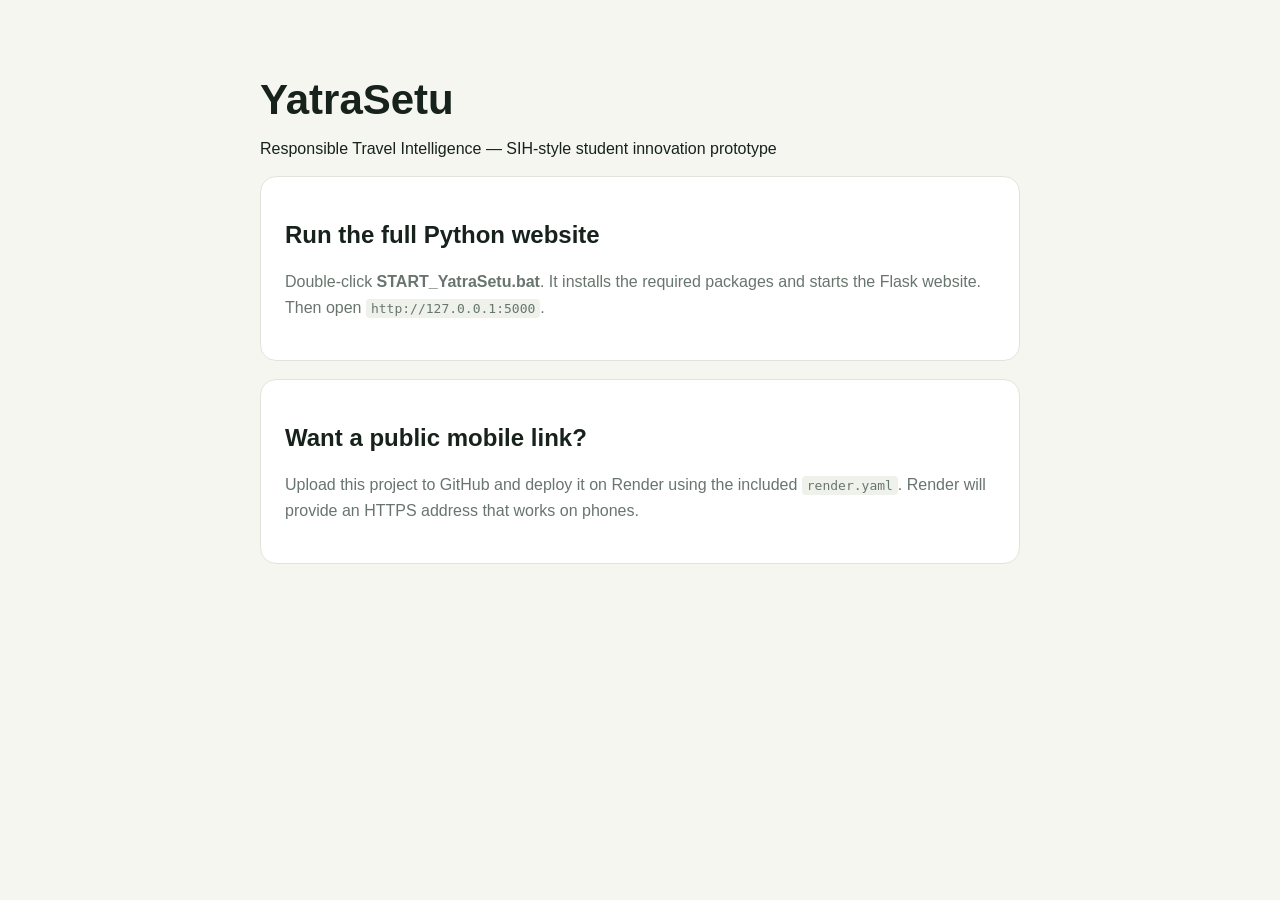
<file: OPEN_ME_FIRST.html>
<!doctype html>
<html lang="en"><head><meta charset="utf-8"><meta name="viewport" content="width=device-width,initial-scale=1"><title>YatraSetu Demo Launcher</title>
<style>body{font-family:Arial,sans-serif;margin:0;background:#f5f6f0;color:#17221d}main{max-width:760px;margin:auto;padding:48px 22px}h1{font-size:42px;margin-bottom:8px}.box{background:white;border:1px solid #dfe5dc;border-radius:16px;padding:24px;margin:18px 0}a{display:inline-block;background:#1f5d45;color:#fff;padding:13px 18px;border-radius:8px;text-decoration:none;font-weight:700}.note{color:#68756e;line-height:1.6}code{background:#eef2eb;padding:2px 5px;border-radius:4px}</style></head>
<body><main><h1>YatraSetu</h1><p>Responsible Travel Intelligence — SIH-style student innovation prototype</p>
<div class="box"><h2>Run the full Python website</h2><p class="note">Double-click <b>START_YatraSetu.bat</b>. It installs the required packages and starts the Flask website. Then open <code>http://127.0.0.1:5000</code>.</p></div>
<div class="box"><h2>Want a public mobile link?</h2><p class="note">Upload this project to GitHub and deploy it on Render using the included <code>render.yaml</code>. Render will provide an HTTPS address that works on phones.</p></div>
</main></body></html>
</file>
